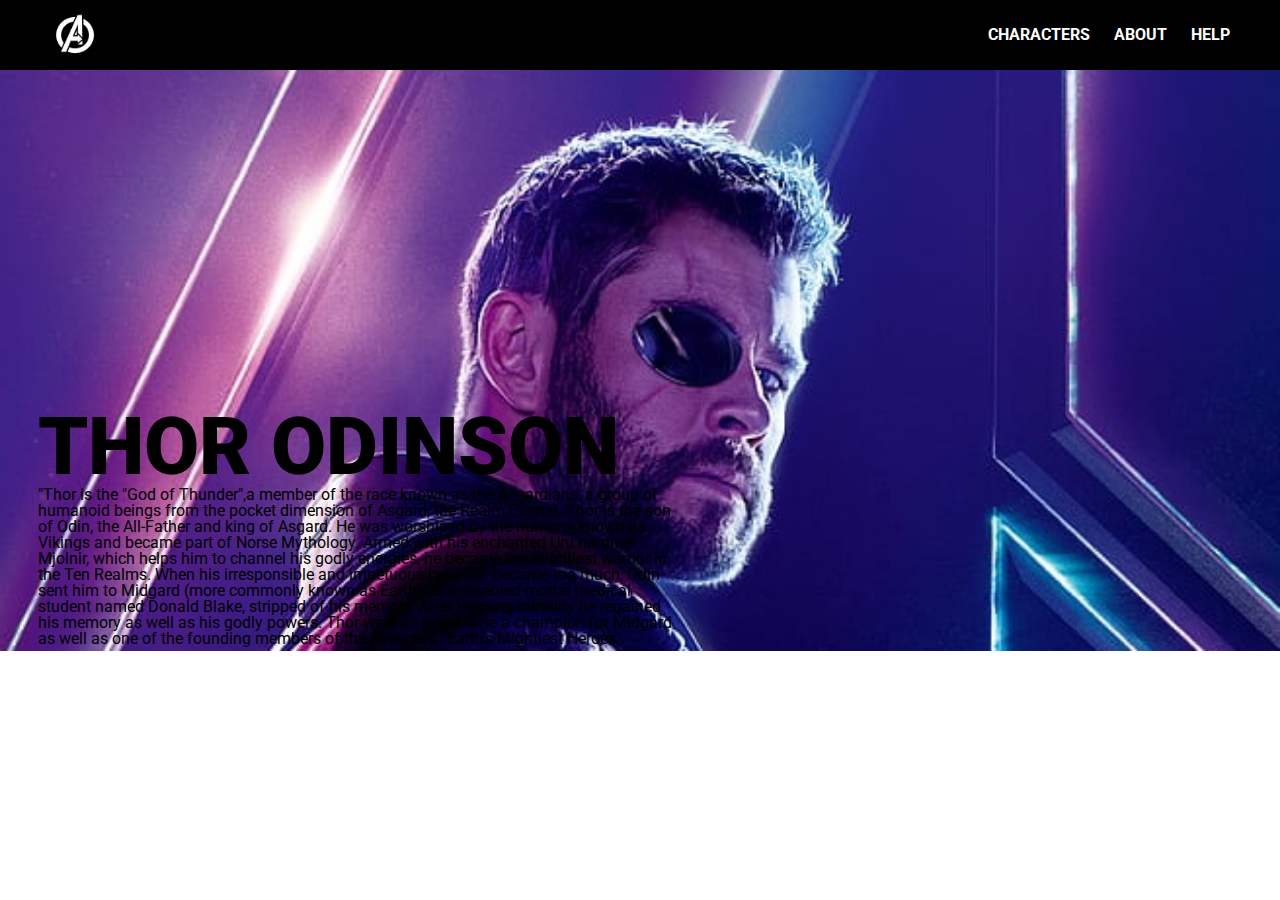
<file: Week 1/2/Daily-exercise/index.html>
<!DOCTYPE html>
<html lang="en">
  <head>
    <meta charset="UTF-8" />
    <meta http-equiv="X-UA-Compatible" content="IE=edge" />
    <meta name="viewport" content="width=device-width, initial-scale=1.0" />
    <link rel="stylesheet" href="./style.css" />
    <link
      href="https://fonts.googleapis.com/css2?family=Roboto:wght@300;900&display=swap"
      rel="stylesheet"
    />
    <title>Avenger Page</title>
  </head>
  <body>
    <header>
      <nav class="navbar">
        <ul>
          <li class="av-icon"><img src="./AVicon.png" alt="AV Icon" /></li>

          <div class="li-titles">
            <li>CHARACTERS</li>
            <li>ABOUT</li>
            <li>HELP</li>
          </div>
        </ul>
      </nav>
    </header>
    <div class="wraptxtnimg">
      <section class="imgsection">
        <img src="./bgimage.jpg" alt="" />
      </section>

      <section class="txtarea">
        <h1>THOR ODINSON</h1>
        <p>
          "Thor is the "God of Thunder",a member of the race known as the
          Asgardians, a group of humanoid beings from the pocket dimension of
          Asgard, the Realm Eternal. Thor is the son of Odin, the All-Father and
          king of Asgard. He was worshiped by the humans known as Vikings and
          became part of Norse Mythology. Armed with his enchanted Uru hammer
          Mjolnir, which helps him to channel his godly energies, he became the
          mightiest warrior in the Ten Realms. When his irresponsible and
          impetuous behavior became too much, Odin sent him to Midgard (more
          commonly known as Earth) as a disabled mortal medical student named
          Donald Blake, stripped of his memory. After learning humility he
          regained his memory as well as his godly powers. Thor went on to
          become a champion for Midgard as well as one of the founding members
          of the Avengers, "Earth's Mightiest Heroes".
        </p>
      </section>
    </div>
  </body>
</html>
</file>
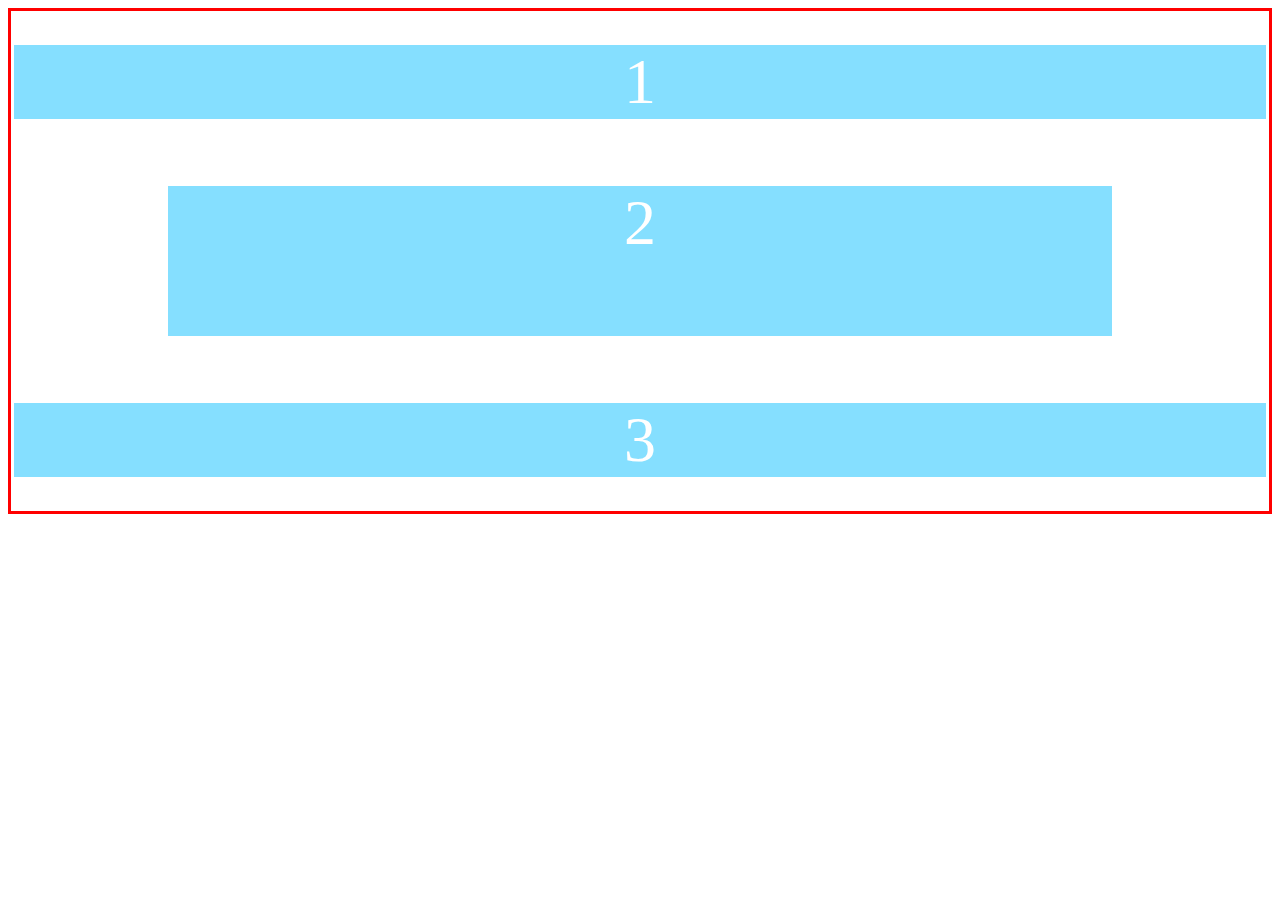
<file: Week 1/3/code/index.html>
<!DOCTYPE html>
<html lang="en" dir="ltr">
  <head>
    <meta charset="utf-8">
    <meta name="viewport" content="width=device-width,initial-scale=1.0">
    <link rel="stylesheet" href="style.css">
    <title></title>
  </head>
  <body>
  <section class="sectionflexbox">
       <div class="f_box one">1</div>
       <div class="f_box two">2</div>
       <div class="f_box three">3</div>
   </section>
  </body>
</html>
</file>
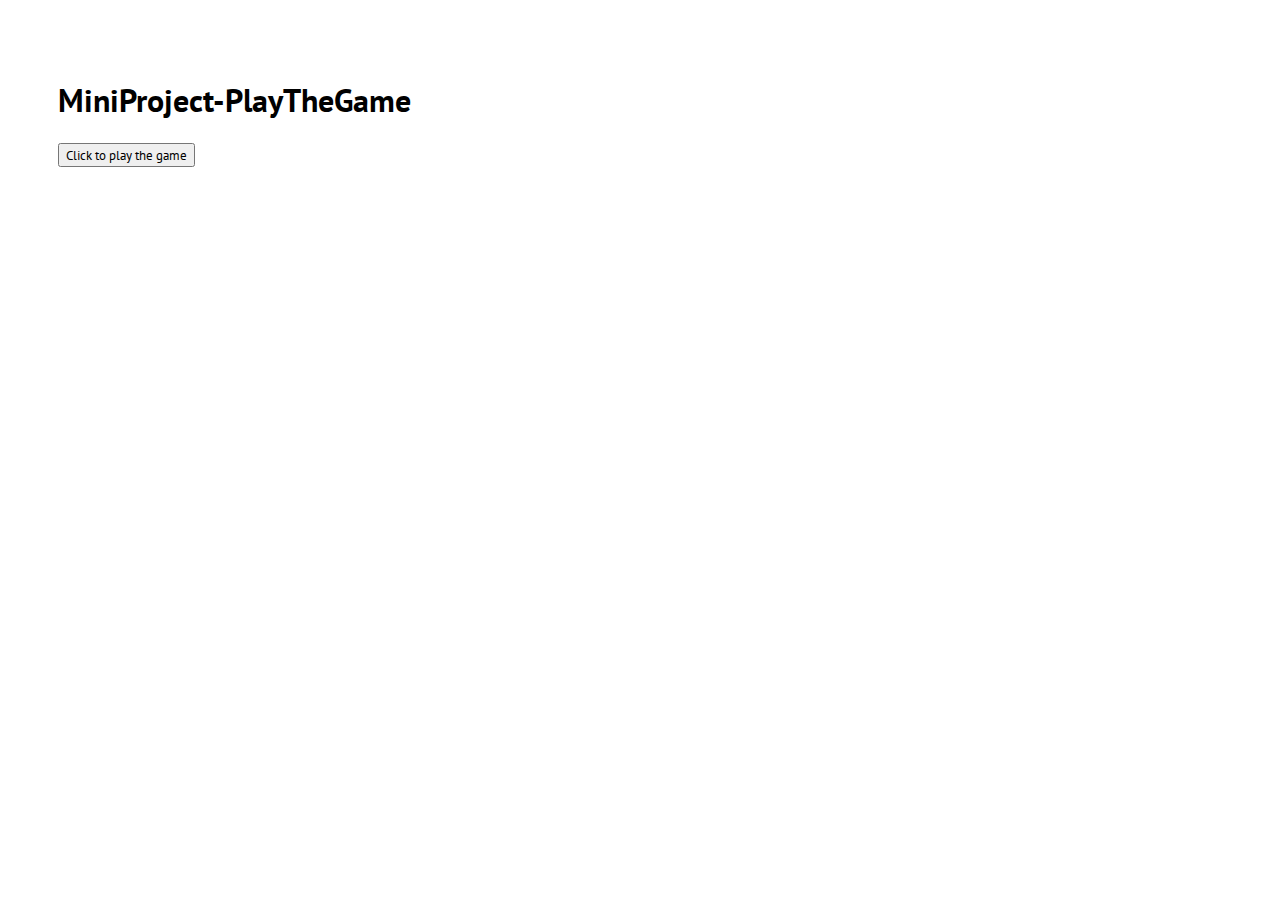
<file: Week2/5/Playthegame_MiniProject_W2D5-main/index.html>
<!DOCTYPE html>
<html lang="en">

<head>
    <meta charset="UTF-8">
    <meta name="viewport" content="width=device-width, initial-scale=1.0">
    <link href="https://fonts.googleapis.com/css?family=PT+Sans" rel="stylesheet">
    <link rel="stylesheet" type="text/css" href="style.css">
    <title>Game Javascript</title>
</head>

<body>

    <h1>MiniProject-PlayTheGame</h1>
    <button onclick="playTheGame()">Click to play the game</button>
    <script src="script.js"></script>

</body>

</html>
</file>
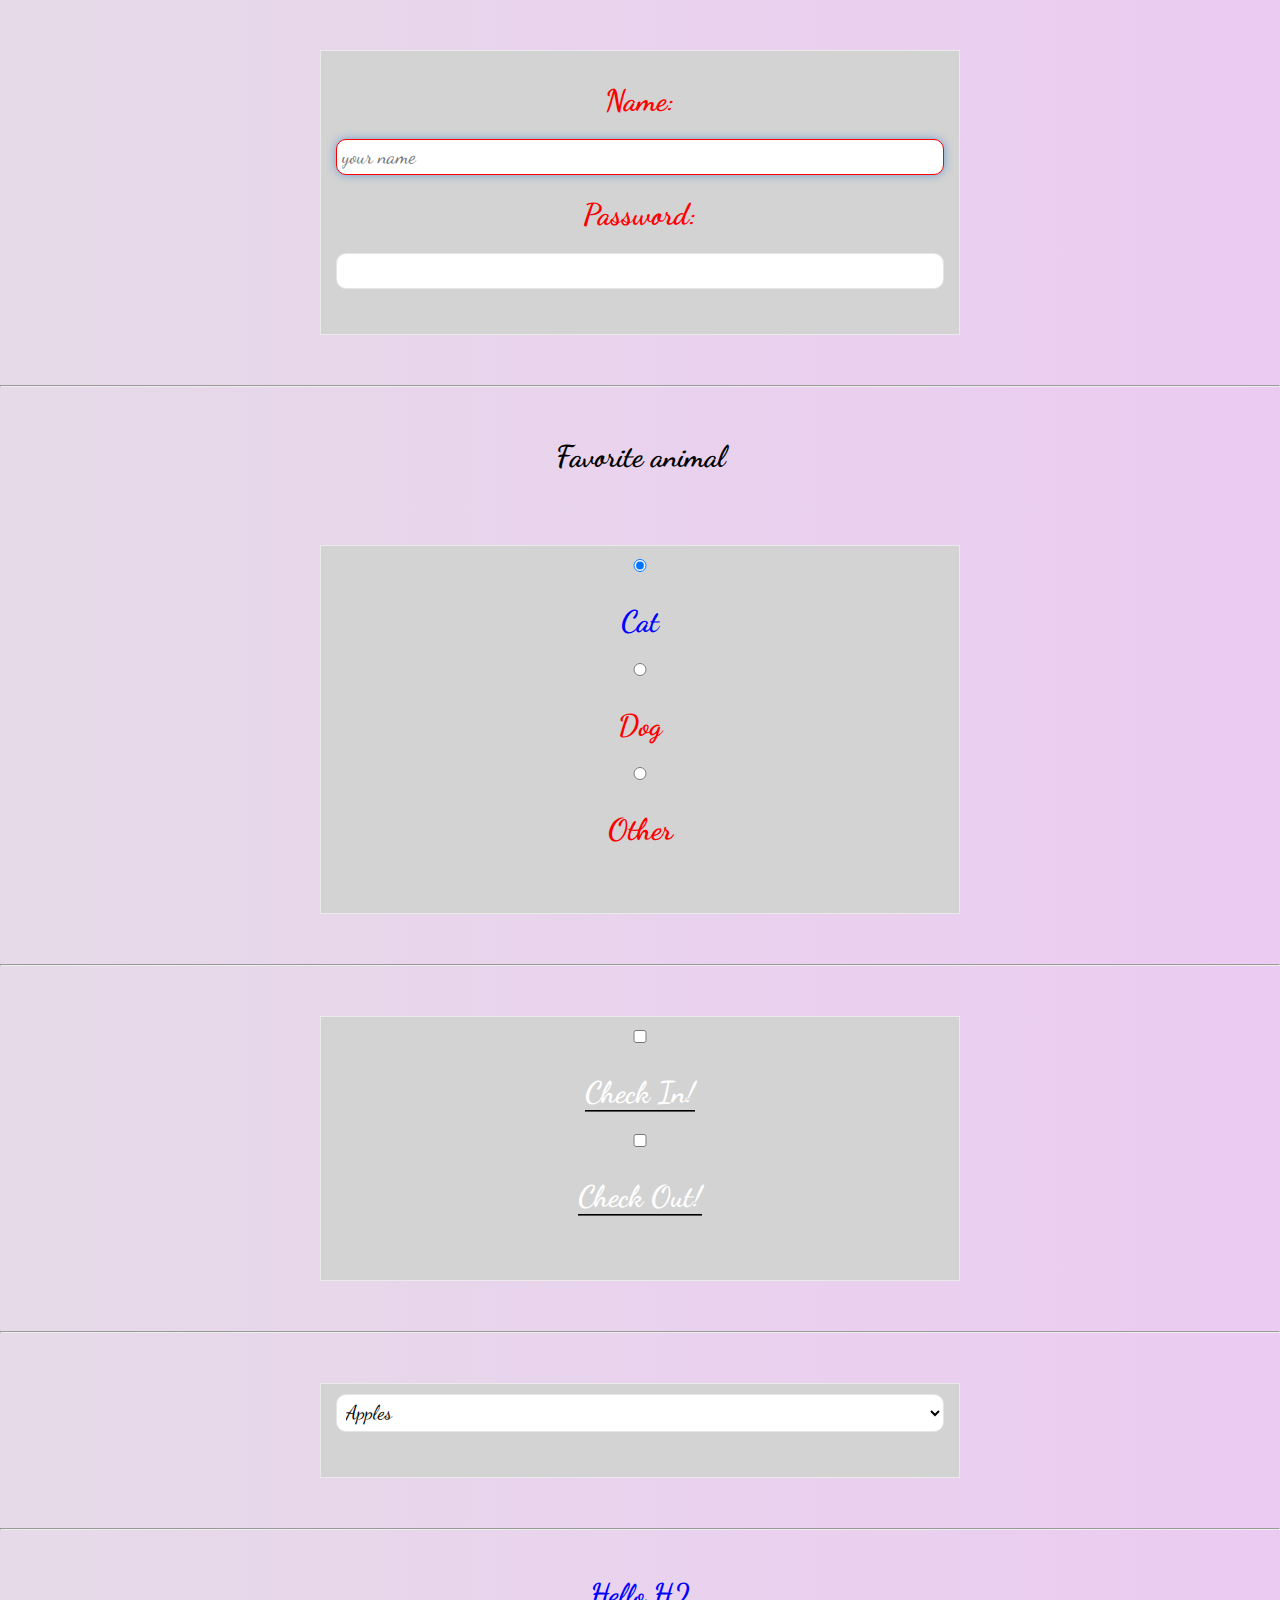
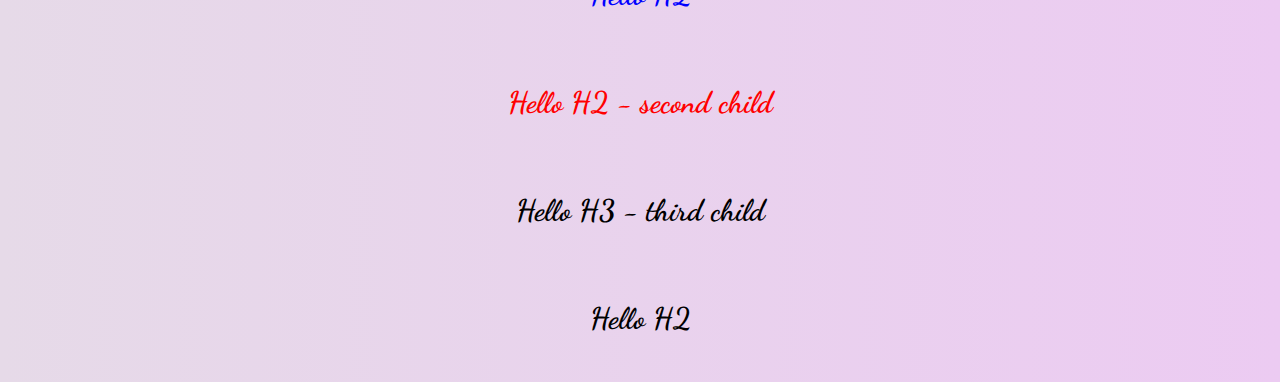
<file: Week 1/2/Week1Day2/Form/index.html>
<!DOCTYPE html>
<html lang="en">

<head>
  <meta charset="UTF-8">
  <meta name="viewport" content="width=device-width, initial-scale=1.0">
  <title>Document</title>
  <link rel="stylesheet" type="text/css" href="style.css">
</head>

<body>
  <!-- Form -->
  <!-- The for attribute of the <label> tag should be equal to the id attribute of the <input> element to bind them together. -->
    <!-- used to reference the element in a JavaScript. -->
    <!-- https://www.w3schools.com/html/html_form_input_types.asp -->
    <section class="first_container">

      <form>
        <label for="name">Name:</label>
        <input type="text" id="name" name="u_name" required 
        placeholder="your name">
        <label for="user_pass">Password:</label>
        <input type="password" id="user_pass" name="u_pass">
      </form>

    </section>

    <hr>

    <!-- Form Radio Buttons -->
    <h3>Favorite animal</h3>
    <form class="radio_form">
      <input type="radio" id="cat" name="pet" value="cat" checked>
      <label for="cat">Cat</label> <br>

      <input type="radio" id="dog" name="pet" value="dog">
      <label for="Dog">Dog</label><br>

      <input type="radio" id="other" name="pet" value="other">
      <label for="other">Other</label>
    </form><hr>


    <form>
      <input type="checkbox" name="my-checkbox-in" id="check_in">
      <label for="check_in">Check In!</label>

      <input type="checkbox" name="my-checkbox-out" id="check_out">
      <label for="check_out">Check Out!</label>

    </form><hr>

    <form>
      <select name="select_fruits" id="fruit">
        <option value="apples">Apples</option>
        <option value="grapes">Grapes</option>
        <option value="pears">Pears</option>
      </select>
    </form><hr>


    <div class="text">
      <h2>Hello H2</h2>
      <h3>Hello H2 - second child</h3>
      <h3>Hello H3 - third child</h3>
      <section>
        <h2>Hello H2</h2>
      </section>
    </div>

  </body>

  </html>
</file>
<file: Week 1/2/Daily-exercise/style.css>
*{
    margin: 0;
    box-sizing: border-box;
}
body{
    font-family: 'Roboto', sans-serif;
}
/* Navbar Section */
.navbar{
    background-color: black;
    color: white;
    position: relative;
}
.li-titles{
    position: absolute;
    right: 40px;
    top: 15px;
    font-weight: bold;
    font-size: 30xp;

}
.navbar li{
    display: inline-block;
    padding: 10px;
}

.av-icon{
    width: 70px;
    height: 70px;
}

/* Image Section */
img {
    object-fit: cover;
    width: 100%;
    height: 100%;
}

.wraptxtnimg{
    position: relative;
}

/* Text Section */

h1{   
    font-weight: 900;
    font-size: 5em;
}

.txtarea{
    line-height: 1;
    width: 50%;
    position: absolute;
    bottom: 1.5%;
    left: 3%;
}
</file>
<file: Week 1/3/code/style.css>
div {
    text-align: center;
    color: white;
    font-size: 4em;
}

.sectionflexbox {
    border: 3px solid red;
    height: 500px;
    display: flex;
    flex-direction: column;
    justify-content: space-around;
    align-items: center;
    flex-wrap: wrap;
}

.f_box{
  background-color: #00bcff7a;
  margin: 3px;
}

.one, .three{
  align-self: stretch;
  flex-basis: 50px;
  height: 100px;
}

.two{
  flex-basis: 150px;
  width: 75%;
}
</file>
<file: Week2/5/Playthegame_MiniProject_W2D5-main/style.css>
*{
    font-family: 'PT Sans', sans-serif;
}

body{
    padding: 50px
}
</file>
<file: Week 1/2/Week1Day2/Form/style.css>
@import url('https://fonts.googleapis.com/css2?family=Dancing+Script&display=swap');

* {
  box-sizing: border-box;
}

html {
  font-family: 'Dancing Script', cursive;
  line-height: 2.6;
  font-size: 10px;
  font-weight: bold;
}

body{
  background-image: linear-gradient(to right, #e6dae8, #eccbf2);
  margin: 0;
  padding: 0;
}

h1,h2,h3 {
  font-size: 3rem;
  text-align:  center;
}

form {
  margin: 50px auto;
  padding: 10px 15px 45px 15px;
  text-align:  center;
  border: 1px solid #eaeaea;
  width: 50%;
  background-color:  lightgrey;
  color: red;
}

label{
  font-size: 3rem;
}

input, select {
  font-family: 'Dancing Script', cursive;
  padding: 0.5rem;
  margin:  1.5rem;
  border-radius:10px;
  background-color: #ffffff;
  border: 1px solid #e5e5e4;
  font-size: 2rem ;
  margin: 0;
  width: 100%;
  outline: none;
}

/*CSS [attribute] Selector*/
/*https://www.w3schools.com/css/css_attribute_selectors.asp*/

/*sibling*/
/*input + label {
  background-color:  yellow;
}*/


/*label which is a sibling of an input that has a type of checkbox
and that is not checked*/
input[type="checkbox"]:not(:checked) + label{
  color: white;
  border-bottom: 2px groove black;
}


/*input[type="checkbox"] + label{
  color: white;
  border-bottom: 2px groove black;
}

input[type="checkbox"]:checked + label {
  color: black;
  border: none;
}*/


/*#fruit option[value="grapes"] {
  background-color:  yellow;
}*/

/*------------------------*/

/* Pseudo class selectors */
/* https://css-tricks.com/pseudo-class-selectors/ */

/*Pseudo class selectors are CSS 
selectors with a colon preceding them*/

form:hover {
  box-shadow: 5px 10px #888888;
} 

#user_pass:hover {
  background-color:  green;
}


input:focus {
  background-color: lightblue
}

input:required {
  border:1px solid red;
  box-shadow: 0 0 10px #719ECE;
}


.radio_form > input:checked + label {
  color: blue;
}

.radio_form > input:not(:checked) + label {
  color: red;
}

/*----------------*/

/*Position/Number-based pseudo class selectors*/


.text > h2:first-child {
  color: blue;
}


div h3:nth-child(2) {
  color: red;
} 


#fruit option:nth-child(2) {
  background-color:  yellow;
}
</file>
